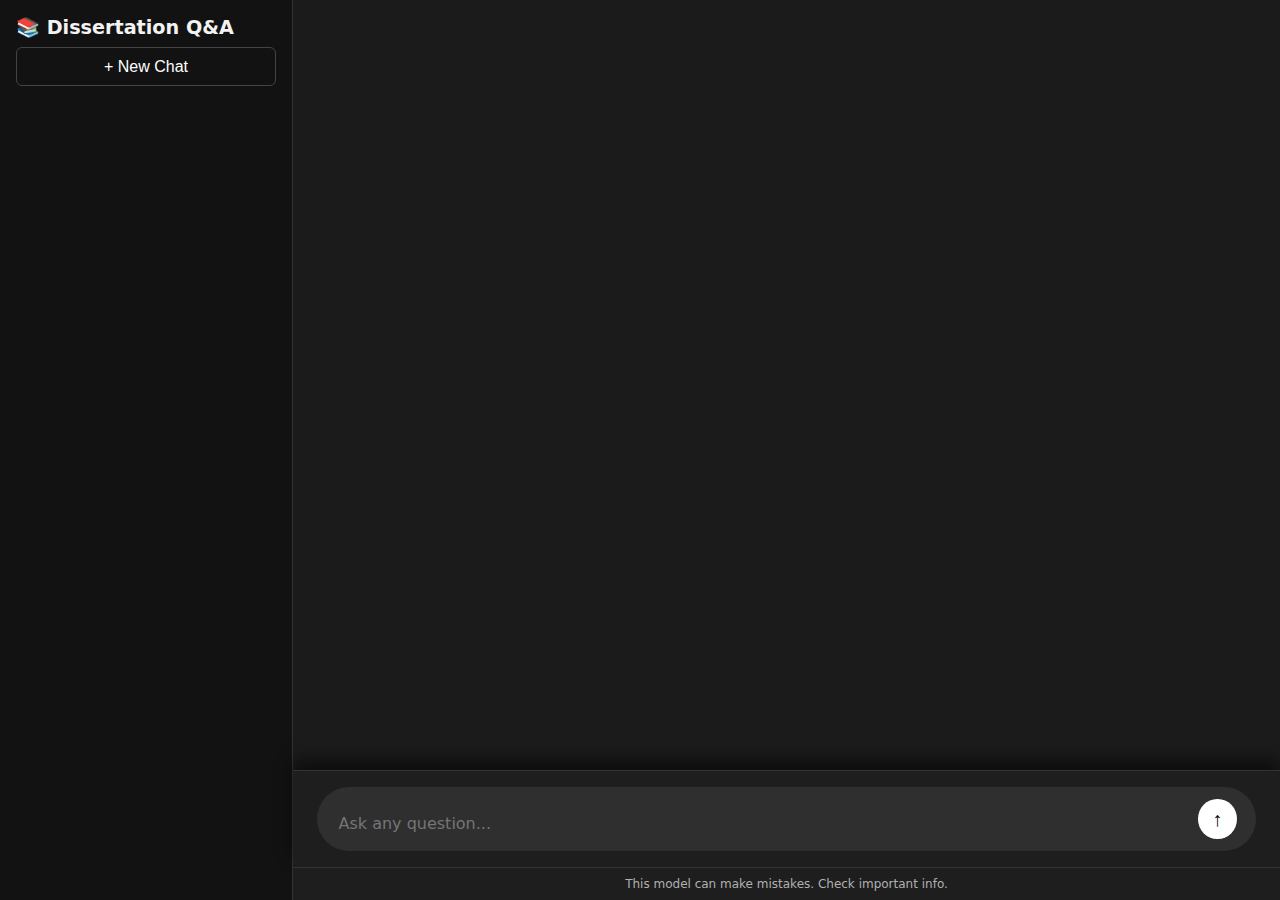
<file: static/index.html>
<!DOCTYPE html>
<html lang="en">
<head>
  <meta charset="UTF-8" />
  <title>📚 Dissertation Q&A</title>
  <link rel="stylesheet" href="/static/style.css">
</head>
<body>
  <div class="app-container">
    <div class="sidebar">
      <div class="sidebar-header">
        <div class="header-title">📚 Dissertation Q&A</div>
        <button class="new-chat-btn" onclick="createNewChat()">+ New Chat</button>
      </div>
      <div id="chatList" class="chat-list"></div>
    </div>

    <div class="main">
      <div class="chat-box" id="chatBox">
        <div class="chat-bottom-spacer"></div>
      </div>
      
      <div class="input-container">
        <div class="input-wrapper">
          <textarea id="question" rows="1" placeholder="Ask any question..."
            onkeydown="handleKey(event)" 
            oninput="toggleArrow(); autoResize();"></textarea>
          <button id="sendArrow" onclick="submitQuestion()">↑</button>
        </div>
      </div>

      <!-- ⚠️ Warning footer like ChatGPT -->
      <div class="footer-warning">
        This model can make mistakes. Check important info.
      </div>
    </div>
  </div>

  <script src="/static/script.js"></script>
</body>
</html>
</file>
<file: static/style.css>
body {
  background-color: #1e1e1e;
  color: #f3f3f3;
  font-family: "Segoe UI", system-ui, sans-serif;
  margin: 0;
  padding: 0;
  height: 100vh;
  overflow: hidden;
}

.app-container {
  display: flex;
  height: 100vh;
  overflow: hidden;
}

.sidebar {
  width: 260px;
  background-color: #121212;
  padding: 1em;
  display: flex;
  flex-direction: column;
  border-right: 1px solid #333;
}

.sidebar-header {
  display: flex;
  flex-direction: column;
  gap: 0.5em;
  margin-bottom: 1em;
}

.header-title {
  font-size: 1.2rem;
  font-weight: bold;
  color: #f3f3f3;
}

.new-chat-btn {
  background-color: transparent;
  border: 1px solid #444;
  color: white;
  font-size: 1rem;
  padding: 0.6em;
  cursor: pointer;
  border-radius: 6px;
  transition: background-color 0.2s ease;
}

.new-chat-btn:hover {
  background-color: #2f2f2f;
}

.chat-list {
  display: flex;
  flex-direction: column;
  gap: 0.4em;
  overflow-y: auto;
  flex-grow: 1;
}

/* --- Chat Entry Wrapper --- */
.chat-title-wrapper {
  position: relative;
  display: flex;
  align-items: center;
  justify-content: space-between;
  border-radius: 6px;
  transition: background-color 0.2s ease;
}

.chat-title-wrapper:hover {
  background-color: #2a2a2a;
}

/* --- Chat Button --- */
.chat-button {
  flex: 1;
  padding: 0.6em 0.8em;
  background: none;
  border: none;
  color: #eee;
  text-align: left;
  cursor: pointer;
  font-size: 0.95rem;
  overflow: hidden;
  white-space: nowrap;
  text-overflow: ellipsis;
}

.chat-button:hover {
  background: none;
}

/* --- Three Dots Menu Button --- */
.menu-btn {
  color: #aaa;
  cursor: pointer;
  padding: 0.4em 0.6em;
  font-size: 1.2rem;
  user-select: none;
  transition: color 0.2s ease;
}

.menu-btn:hover {
  color: white;
}

/* --- Menu Dropdown --- */
.chat-menu {
  position: absolute;
  right: 0.5em;
  top: 2.5em;
  background: #2a2a2a;
  border: 1px solid #444;
  border-radius: 6px;
  overflow: hidden;
  z-index: 10;
  box-shadow: 0 0 10px rgba(0, 0, 0, 0.5);
  animation: fadeIn 0.2s ease-in-out;
}

.chat-menu-item {
  padding: 0.5em 1em;
  cursor: pointer;
  font-size: 0.9rem;
  color: #eee;
  white-space: nowrap;
}

.chat-menu-item:hover {
  background: #444;
}

.chat-menu-item.delete {
  color: #ff6b6b;
}

.chat-menu-item.delete:hover {
  background: #442222;
}

/* --- Rename Input --- */
.chat-title-input {
  width: 100%;
  padding: 0.6em 1em;
  background-color: #2f2f2f;
  border: none;
  color: white;
  font-size: 1rem;
  border-radius: 6px;
  font-family: inherit;
}

.main {
  flex: 1;
  display: flex;
  flex-direction: column;
  height: 100%;
}

.chat-box {
  flex: 1;
  overflow-y: auto;
  padding: 1em;
  display: flex;
  flex-direction: column;
  gap: 1.2em;
  background-color: #1b1b1b;
}

.exchange {
  display: flex;
  flex-direction: column;
  gap: 0.4em;
}

.bubble {
  border-radius: 12px;
  padding: 1em;
  white-space: pre-wrap;
  line-height: 1.6;
  max-width: 85%;
  word-wrap: break-word;
  animation: fadeIn 0.3s ease-in-out;
}

.user {
  align-self: flex-end;
  background-color: #2f2f2f;
  color: #ffffff;
}

.bot {
  align-self: flex-start;
  background-color: #3c3c3c;
  color: #ffffff;
}

.input-container {
  padding: 1em;
  background-color: #1e1e1e;
  border-top: 1px solid #333;
  box-shadow: 0 -10px 15px rgba(0, 0, 0, 0.5);
}

.input-wrapper {
  display: flex;
  align-items: flex-end;
  background-color: #2f2f2f;
  border-radius: 999px;
  padding: 0.75em 1.2em;
  max-width: 900px;
  margin: 0 auto;
}

textarea {
  background: transparent;
  border: none;
  outline: none;
  resize: none;
  color: white;
  font-size: 16px;
  width: 100%;
  font-family: inherit;
  overflow: hidden;
  min-height: 24px;
  line-height: 1.4;
}

#sendArrow {
  background-color: white;
  color: black; /* arrow colour */
  border: none;
  border-radius: 50%;
  width: 40px;
  height: 40px;
  font-size: 20px;
  font-weight: 900;
  cursor: pointer;
  display: flex;
  align-items: center;
  justify-content: center;
  margin-left: 0.6em;
  line-height: 1;
  padding-bottom: 2px;
  transition: background-color 0.2s ease;
}

#sendArrow:hover {
  background-color: #e5e5e5;
}

/* cancel mode – black circle with white square */
/* force cancel state to render as black circle with white square */
#sendArrow.cancel {
  background-color: black !important;
  border-radius: 50%;
  position: relative;
  color: transparent !important;
}

#sendArrow.cancel::before {
  content: "";
  position: absolute;
  top: 50%;
  left: 50%;
  width: 14px;
  height: 14px;
  background: white;
  transform: translate(-50%, -50%);
  display: block;
}

#sendArrow.cancel:hover {
  background-color: #e5e5e5; /* keep hover the same */
}

@keyframes fadeIn {
  from { opacity: 0; transform: translateY(5px); }
  to { opacity: 1; transform: translateY(0); }
}

.footer-warning {
  text-align: center;
  color: #b0b0b0;
  font-size: 0.75rem;
  padding: 0.75em 0;
  background-color: #1e1e1e;
  border-top: 1px solid #333;
}

button.cancel {
  background: black !important;
  position: relative;
}

button.cancel::after {
  content: "■";                /* literal square glyph */
  color: white;                /* white square */
  font-size: 20px;
  position: absolute;
  top: 50%;
  left: 50%;
  transform: translate(-50%, -50%);
}
</file>
